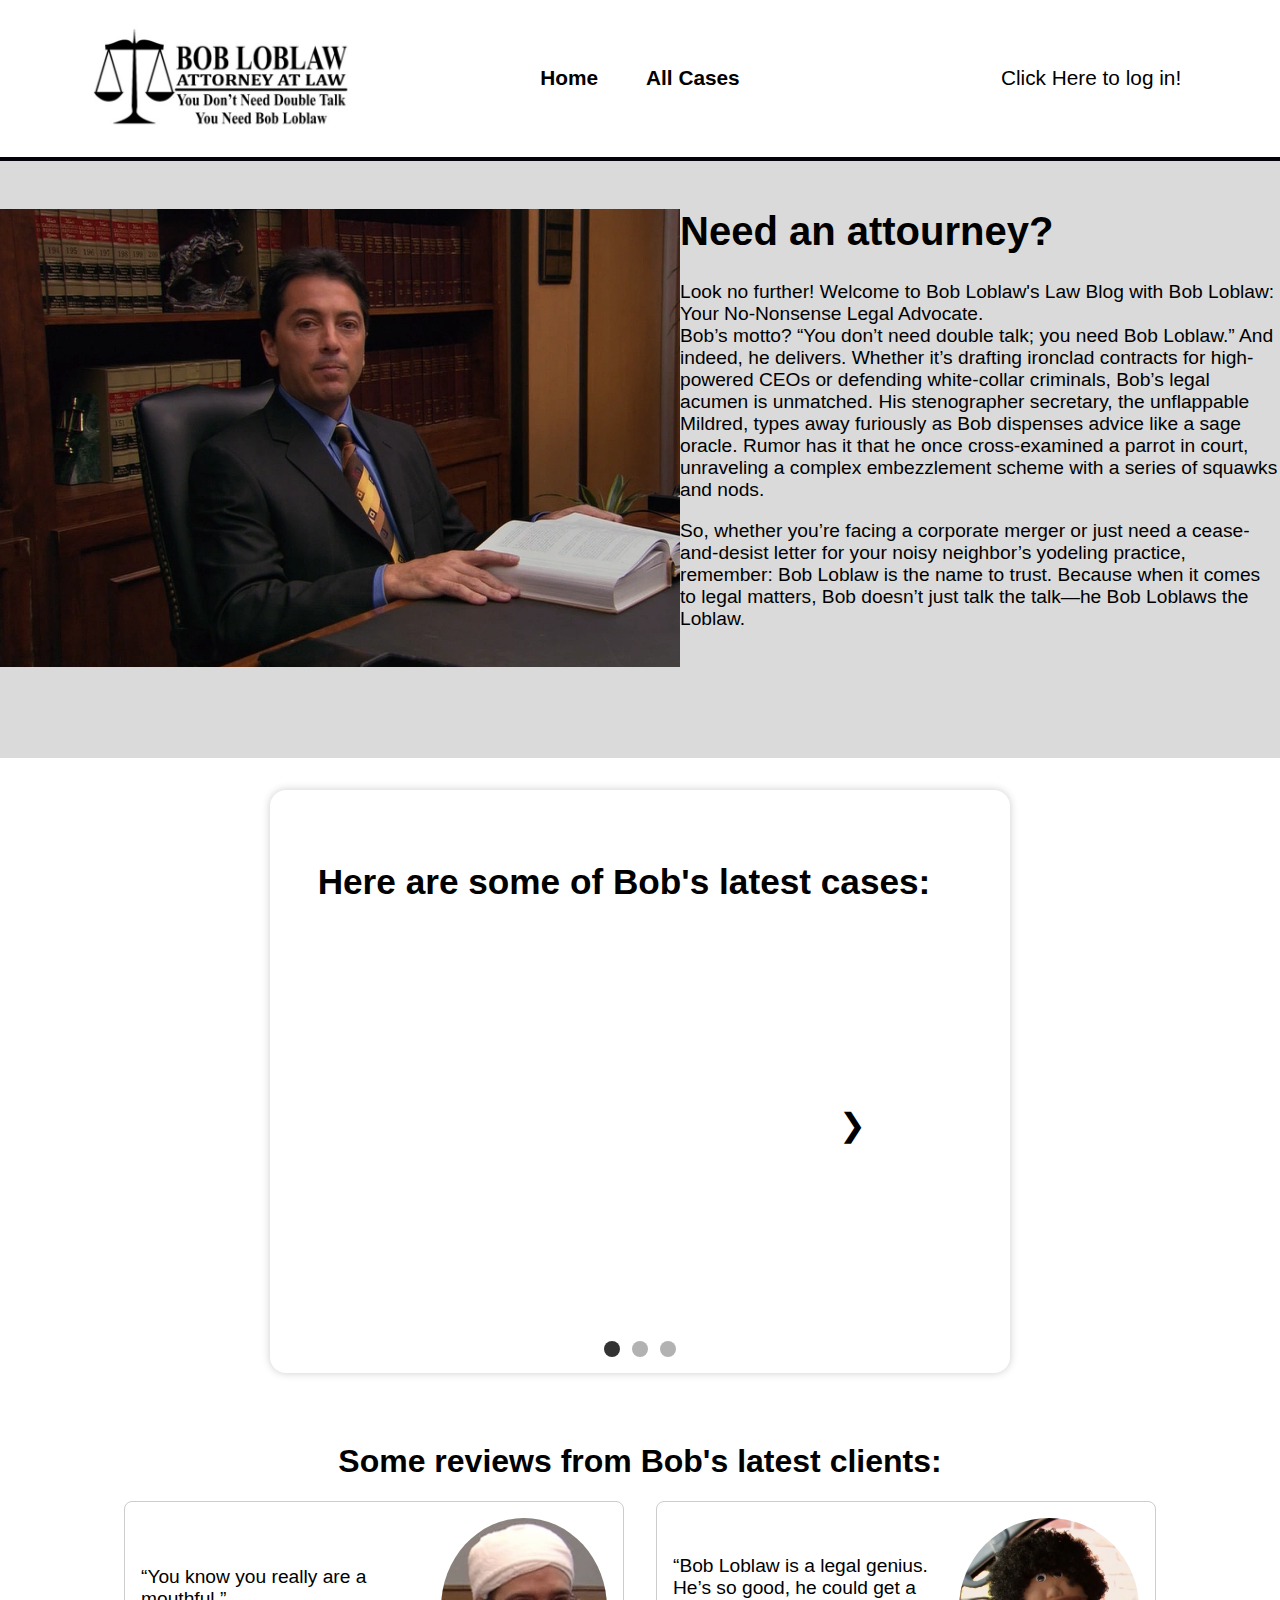
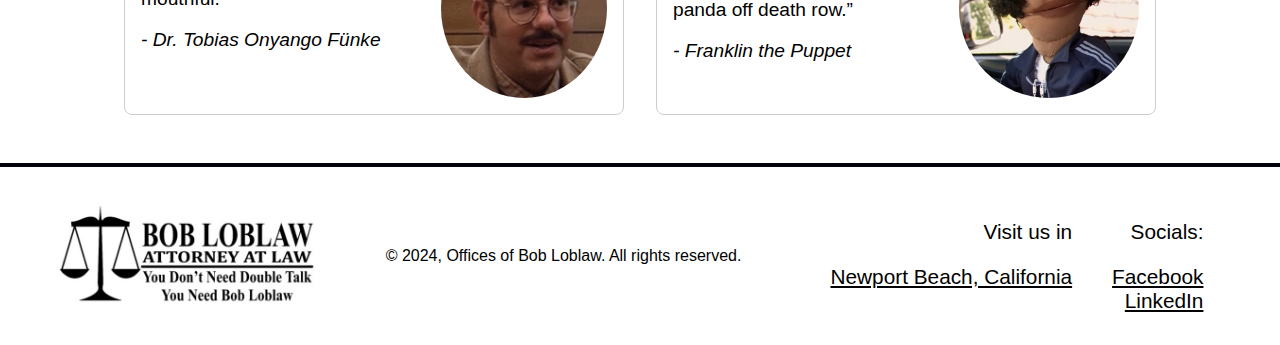
<file: index.html>
<!DOCTYPE html>
<html lang="en">
<head>
    <meta charset="UTF-8">
    <meta name="viewport" content="width=device-width, initial-scale=1.0">
    <link rel="icon" type="image/svg+xml" href="../assets/favicon/favicon.svg">
    <link rel="icon" type="image/png" href="../assets/favicon/favicon.png">
    <link rel="stylesheet" type="text/css" href="../assets/styles/main.css">
    <link rel="stylesheet" type="text/css" href="../assets/styles/feed.css">
    <title>Bob Loblaw's Law Blog</title>
</head>
<body>
    <header>
        <nav>
            <a href="../index.html">
                <img src="../assets/img/bob-loblaw-logo.jpg" alt="Bob Loblaw's Lawblog Logo">
            </a>
            <ul>
                <li><a href="../index.html">Home</a></li>
                <li><a href="../post/index.html">All Cases</a></li>
            </ul>
            <div class="loginOutDiv">
                <button id="logoutButton" class="logoutNow hidden">Logout!</button>
                <a href="../account/login.html" class="loginLink">
                    <button id="loginButton" class="goToLogin hidden">Click Here to log in!</button>
                </a>
                <div id="closeButton" class="closeButton hidden">
                    <img src="../assets/img/close.svg" alt="Close Icon">
                </div>
                <div id="burgerIcon">
                    <img src="../assets/img/burgericon.svg" alt="Menu Icon" class="burgerIcon">
                    <div id="burgerMenu" class="burgerMenu hidden">
                        <div>
                            <div class="topOfBurger">
                                <img src="../assets/img/bob-loblaw-logo.jpg" alt="Bob Loblaw Logo">
                            </div>
                            <a href="/index.html" class="line">
                                Home
                            </a>
                            <a href="/post/index.html" class="line">
                                All Cases
                            </a>
                        </div>
                        <div class="lastItem">
                                <a href="/account/login.html" class="line" id="loginButton">
                                    Login
                                </a>
                            <button class="line hidden" id="logoutButton">
                                Logout
                            </button>
                        </div>
                    </div>
                </div>
            </div>
        </nav>
    </header>
    <div class="topDivs">
        <div class="info">
            <img src="assets/img/bob-loblaw.png" alt="Bob Loblaw Portrait">
            <h1></h1>
        </div>
        <div class="infoText">
            <h1>Need an attourney?</h1>
            <p>Look no further! Welcome to Bob Loblaw's Law Blog with Bob Loblaw: Your No-Nonsense Legal Advocate.
                <br>Bob’s motto? “You don’t need double talk; you need Bob Loblaw.” 
                And indeed, he delivers. Whether it’s drafting ironclad contracts for high-powered CEOs or defending white-collar criminals, Bob’s legal acumen is unmatched. 
                His stenographer secretary, the unflappable Mildred, types away furiously as Bob dispenses advice like a sage oracle. 
                Rumor has it that he once cross-examined a parrot in court, unraveling a complex embezzlement scheme with a series of squawks and nods.
            </p>
            <p>So, whether you’re facing a corporate merger or just need a cease-and-desist letter for your noisy neighbor’s yodeling practice, remember: Bob Loblaw is the name to trust. 
            Because when it comes to legal matters, Bob doesn’t just talk the talk—he Bob Loblaws the Loblaw.</p>
        </div>
    </div>
    <div class="bottomDivs">
        <h1 class="mainHeader">Here are some of Bob's latest cases:</h1>
        <div class="carousel">
            <button class="prev hidden">&#10094</button>
            <div class="carouselTrackContainer">
                <ul class="slides"></ul>
            </div>
            <button class="next">&#10095</button>
            <div class="carouselNav">
                <button class="carouselIndicator currentSlide"></button>
                <button class="carouselIndicator"></button>
                <button class="carouselIndicator"></button>
            </div>
        </div>
    </div>
    <main class="ux">
        <div id="content"></div>
        <div class="centerer">
            <h1>Some reviews from Bob's latest clients:</h1>
            <div class="reviews">
                <div class="reviewDiv">
                    <div>
                        <p>“You know you really are a mouthful.”</p>
                        <p class="signed">- Dr. Tobias Onyango Fünke</p>
                    </div>
                    <img src="assets/img/tobias-funke.png" alt="Dr. Tobias Fünke">
                </div>
                <div class="reviewDiv">
                    <div>
                        <p>“Bob Loblaw is a legal genius. He’s so good, he could get a panda off death row.”</p>
                        <p class="signed">- Franklin the Puppet</p>
                    </div>
                    <img src="assets/img/franklin.png" alt="Franklin the Puppet">
                </div>
            </div>
        </div>
    </main>

    <footer>
        <div>
            <a href="../index.html">
                <img src="../assets/img/bob-loblaw-logo.jpg" alt="Bob Loblaw's Lawblog Logo" style="max-width: 260px; margin: -20px;">
            </a>
        </div>
        <div>
            <p>&copy; 2024, Offices of Bob Loblaw. All rights reserved.</p>
        </div>
        <div class="footerRight">
            <div>
                <p>Visit us in</p>
                <a href="https://earth.google.com/web/@33.61800935,-117.87056595,67.74552775a,15487.73703693d,35y,0h,0t,0r/data=ChAaDgoIL20vMHIya2gYAiABOgMKATA">Newport Beach, California</a>
            </div>
            <div>
                <p>Socials:</p>
                <ul>
                    <li>
                        <a href="https://www.facebook.com/profile.php?id=425254664247378&_rdr">Facebook</a>
                    </li>
                    <li>
                        <a href="https://www.linkedin.com/in/bob-loblaw-934693118">LinkedIn</a>
                    </li>
                </ul>
            </div>
        </div>
    </footer>
    <script src="../assets/js/feed.js"></script>
</body>
</html>
</file>
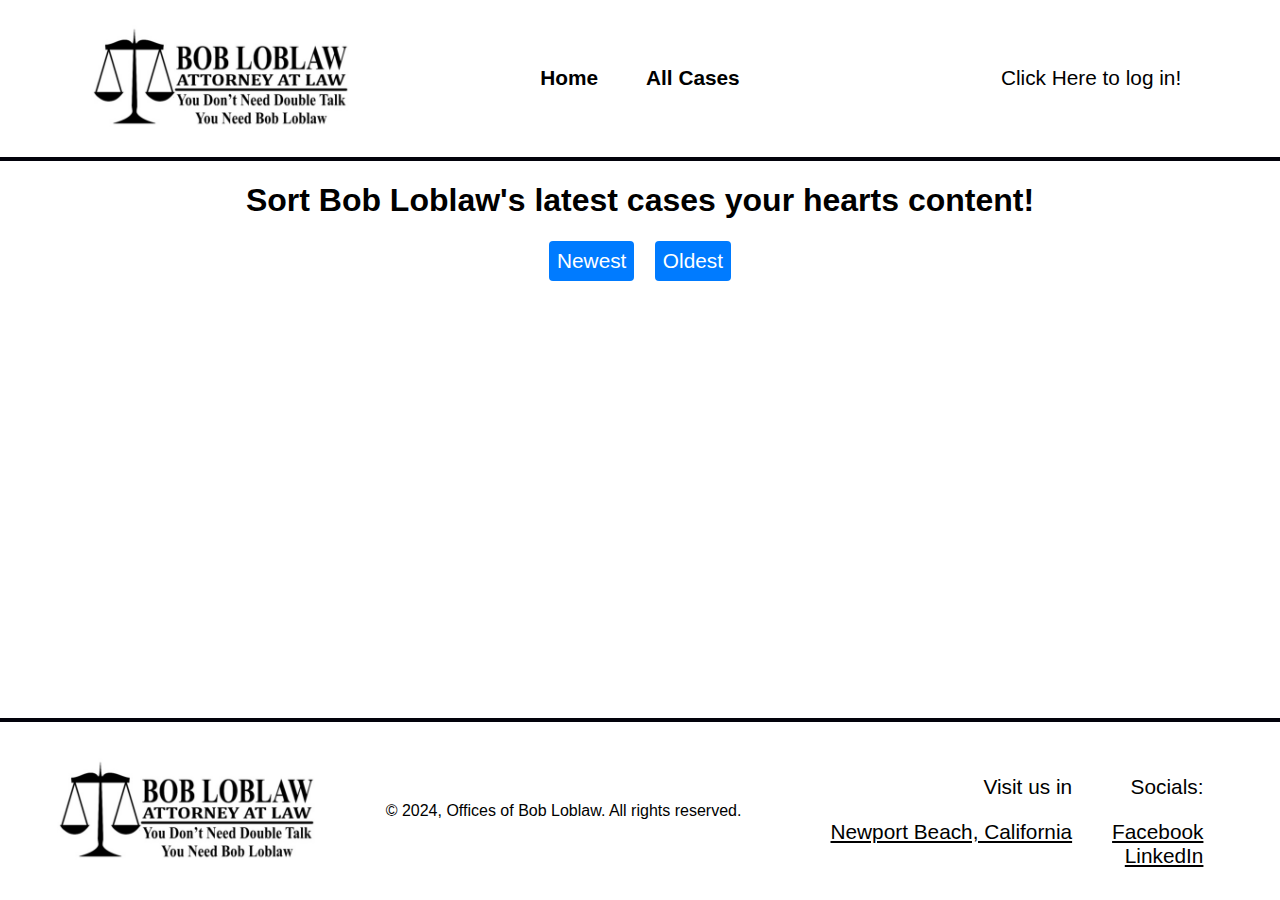
<file: post/index.html>
<!DOCTYPE html>
<html lang="en">
<head>
    <meta charset="UTF-8">
    <meta name="viewport" content="width=device-width, initial-scale=1.0">
    <link rel="icon" type="image/svg+xml" href="../assets/favicon/favicon.svg">
    <link rel="icon" type="image/png" href="../assets/favicon/favicon.png">
    <link rel="stylesheet" type="text/css" href="../assets/styles/main.css">
    <link rel="stylesheet" type="text/css" href="../assets/styles/feed.css">
    <title>Cases of Bob Loblaw - Bob Loblaw Law Blog</title>
</head>
<body>
    <header>
        <nav>
            <a href="../index.html">
                <img src="../assets/img/bob-loblaw-logo.jpg" alt="Bob Loblaw's Lawblog Logo">
            </a>
            <ul>
                <li><a href="../index.html">Home</a></li>
                <li><a href="../post/index.html">All Cases</a></li>
            </ul>
            <div class="loginOutDiv">
                <button id="logoutButton" class="logoutNow hidden">Logout!</button>
                <a href="../account/login.html" class="loginLink">
                    <button id="loginButton" class="goToLogin hidden">Click Here to log in!</button>
                </a>
                <div id="closeButton" class="closeButton hidden">
                    <img src="../assets/img/close.svg" alt="Close Icon">
                </div>
                <div id="burgerIcon">
                    <img src="../assets/img/burgericon.svg" alt="Menu Icon" class="burgerIcon">
                    <div id="burgerMenu" class="burgerMenu hidden">
                        <div>
                            <div class="topOfBurger">
                                <img src="../assets/img/bob-loblaw-logo.jpg" alt="Bob Loblaw Logo">
                            </div>
                            <a href="/index.html" class="line">
                                Home
                            </a>
                            <a href="/post/index.html" class="line">
                                All Cases
                            </a>
                        </div>
                        <div class="lastItem">
                                <a href="/account/login.html" class="line" id="loginButton">
                                    Login
                                </a>
                            <button class="line hidden" id="logoutButton">
                                Logout
                            </button>
                        </div>
                    </div>
                </div>
            </div>
        </nav>
    </header>
    <div class="sorting">
        <h1>Sort Bob Loblaw's latest cases your hearts content!</h1>
        <div>
            <button id="filterNewest">Newest</button>
            <button id="filterOldest">Oldest</button>
        </div>
    </div>
    <main class="ux">
        <a href="../post/edit.html" class="newPostAnchor">
            <button class="newPost">Add New Post!</button>
        </a>
        <div id="content"></div>
        <div id="pagination"></div>
    </main>

    <footer>
        <div>
            <a href="../index.html">
                <img src="../assets/img/bob-loblaw-logo.jpg" alt="Bob Loblaw's Lawblog Logo">
            </a>
        </div>
        <div>
            <p>&copy; 2024, Offices of Bob Loblaw. All rights reserved.</p>
        </div>
        <div class="footerRight">
            <div>
                <p>Visit us in</p>
                <a href="https://earth.google.com/web/@33.61800935,-117.87056595,67.74552775a,15487.73703693d,35y,0h,0t,0r/data=ChAaDgoIL20vMHIya2gYAiABOgMKATA">Newport Beach, California</a>
            </div>
            <div>
                <p>Socials:</p>
                <ul>
                    <li>
                        <a href="https://www.facebook.com/profile.php?id=425254664247378&_rdr">Facebook</a>
                    </li>
                    <li>
                        <a href="https://www.linkedin.com/in/bob-loblaw-934693118">LinkedIn</a>
                    </li>
                </ul>
            </div>
        </div>
    </footer>
    <script src="../assets/js/posts.js"></script>
</body>
</html>
</file>
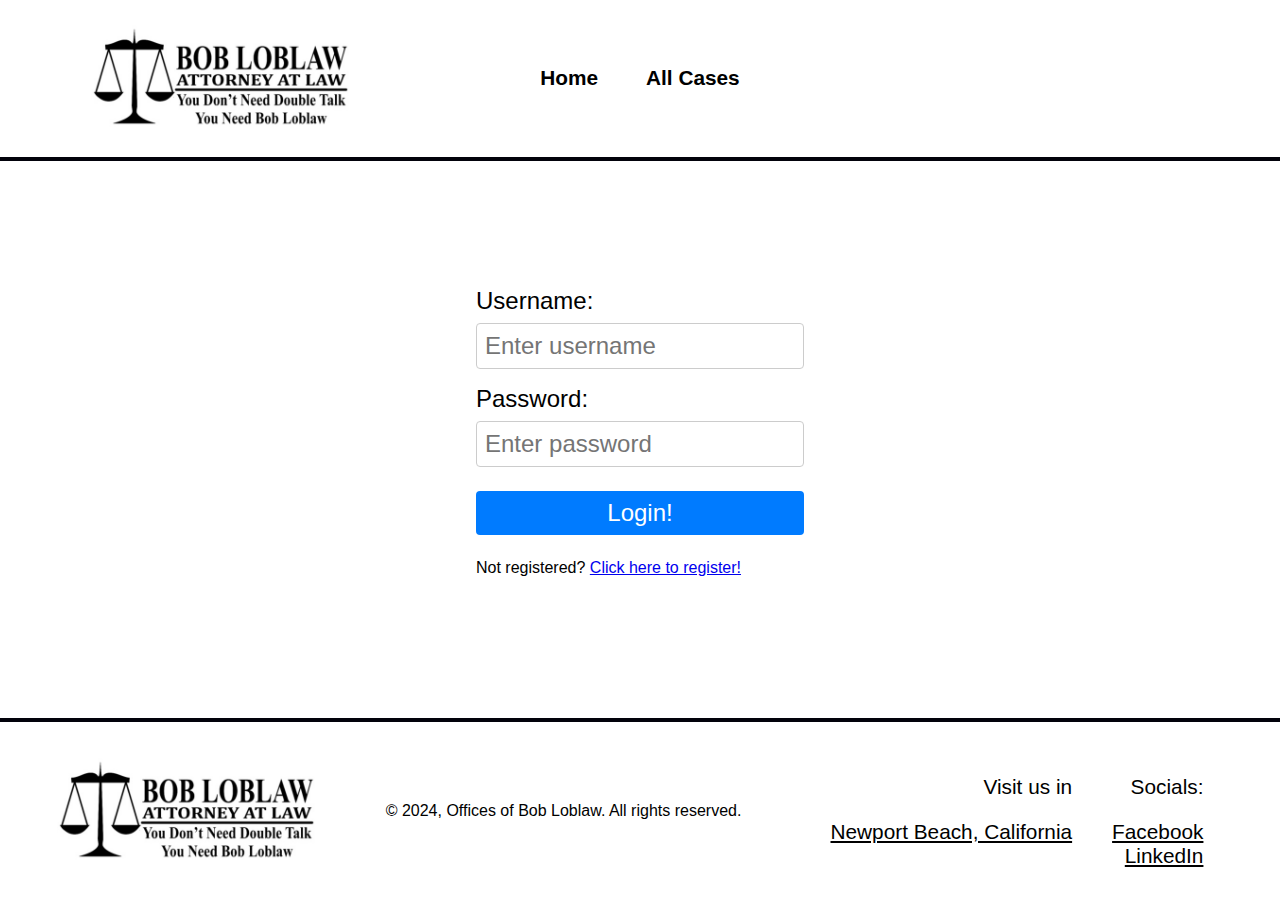
<file: account/login.html>
<!DOCTYPE html>
<html lang="en">
<head>
    <meta charset="UTF-8">
    <meta name="viewport" content="width=device-width, initial-scale=1.0">
    <link rel="icon" type="image/svg+xml" href="../assets/favicon/favicon.svg">
    <link rel="icon" type="image/png" href="../assets/favicon/favicon.png">
    <link rel="stylesheet" type="text/css" href="../assets/styles/main.css">
    <link rel="stylesheet" type="text/css" href="../assets/styles/login-register.css">
    <title></title>
</head>
<body>
    <header>
        <nav>
            <a href="../index.html">
                <img src="../assets/img/bob-loblaw-logo.jpg" alt="Bob Loblaw's Lawblog Logo">
            </a>
            <ul>
                <li><a href="../index.html">Home</a></li>
                <li><a href="../post/index.html">All Cases</a></li>
            </ul>
            <div class="loginOutDiv">
                <button id="logoutButton" class="logoutNow hidden">Logout!</button>
                <a href="../account/login.html" class="loginLink">
                    <button id="loginButton" class="goToLogin hidden">Click Here to log in!</button>
                </a>
                <div id="closeButton" class="closeButton hidden">
                    <img src="../assets/img/close.svg" alt="Close Icon">
                </div>
                <div id="burgerIcon">
                    <img src="../assets/img/burgericon.svg" alt="Menu Icon" class="burgerIcon">
                    <div id="burgerMenu" class="burgerMenu hidden">
                        <div>
                            <div class="topOfBurger">
                                <img src="../assets/img/bob-loblaw-logo.jpg" alt="Bob Loblaw Logo">
                            </div>
                            <a href="/index.html" class="line">
                                Home
                            </a>
                            <a href="/post/index.html" class="line">
                                All Cases
                            </a>
                        </div>
                    </div>
                </div>
            </div>
        </nav>
    </header>
    <main class="centerer">
        <form class="loginContainer">
                <label for="username">Username:</label>
                <input type="text" id="username" name="username" placeholder="Enter username" required>
                <label for="password">Password:</label>
                <input type="password" id="password" name="password" placeholder="Enter password" required>
                <input type="button" value="Login!" id="loginNow">
                <p>Not registered? <a href="../account/register.html">Click here to register!</a></p>
        </form>
        <div class="loggedIn hidden">
            <h1>Logged in as <span id="loggedInUser"></span>!</h1>
            <h2>Welcome!</h2>
        </div>
    </main>

    <footer>
        <div>
            <a href="../index.html">
                <img src="../assets/img/bob-loblaw-logo.jpg" alt="Bob Loblaw's Lawblog Logo" style="max-width: 260px; margin: -20px;">
            </a>
        </div>
        <div>
            <p>&copy; 2024, Offices of Bob Loblaw. All rights reserved.</p>
        </div>
        <div class="footerRight">
            <div>
                <p>Visit us in</p>
                <a href="https://earth.google.com/web/@33.61800935,-117.87056595,67.74552775a,15487.73703693d,35y,0h,0t,0r/data=ChAaDgoIL20vMHIya2gYAiABOgMKATA">Newport Beach, California</a>
            </div>
            <div>
                <p>Socials:</p>
                <ul>
                    <li>
                        <a href="https://www.facebook.com/profile.php?id=425254664247378&_rdr">Facebook</a>
                    </li>
                    <li>
                        <a href="https://www.linkedin.com/in/bob-loblaw-934693118">LinkedIn</a>
                    </li>
                </ul>
            </div>
        </div>
    </footer>
    <script src="../assets/js/login.js"></script>
</body>
</html>
</file>
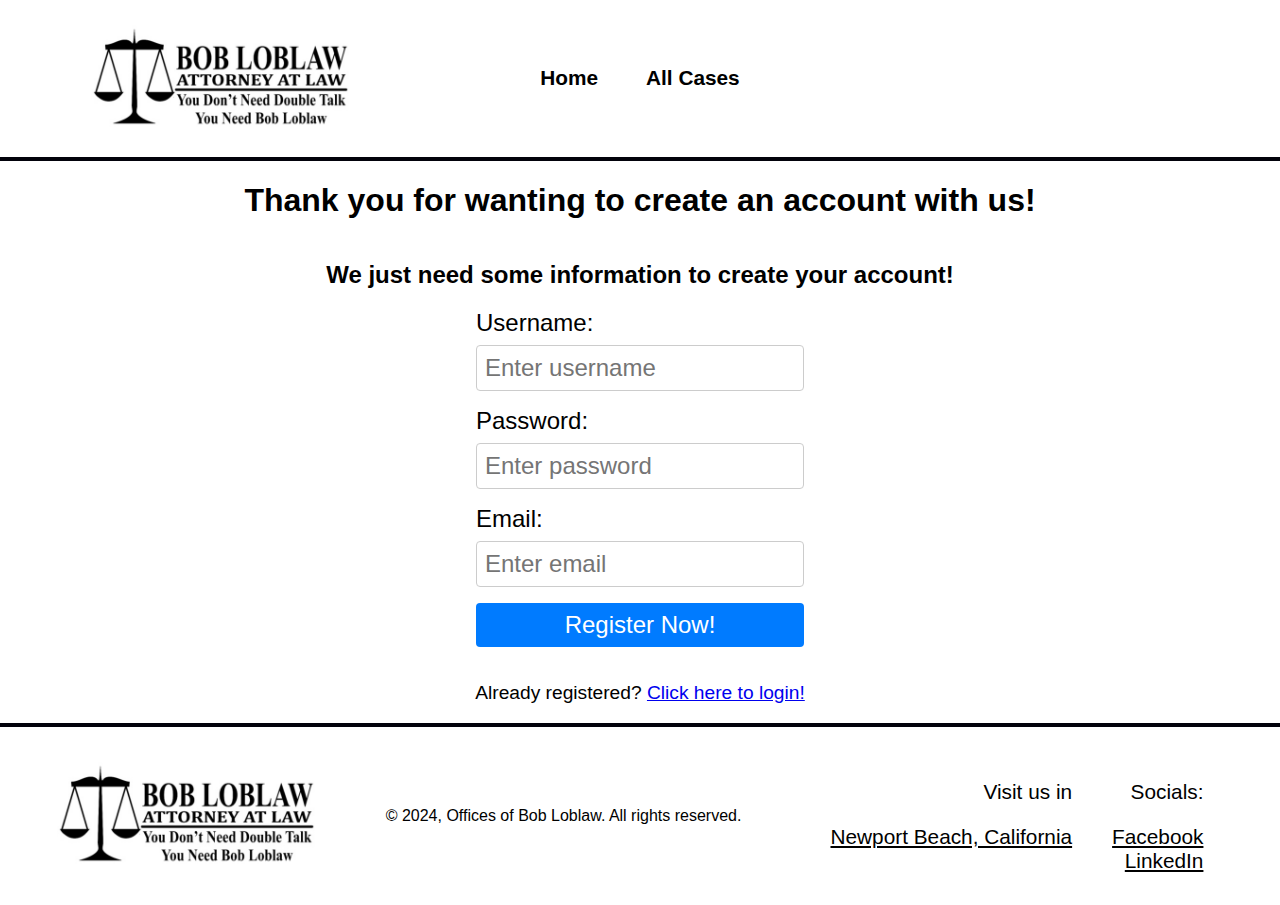
<file: account/register.html>
<!DOCTYPE html>
<html lang="en">
<head>
    <meta charset="UTF-8">
    <meta name="viewport" content="width=device-width, initial-scale=1.0">
    <link rel="icon" type="image/svg+xml" href="../assets/favicon/favicon.svg">
    <link rel="icon" type="image/png" href="../assets/favicon/favicon.png">
    <link rel="stylesheet" type="text/css" href="../assets/styles/main.css">
    <link rel="stylesheet" type="text/css" href="../assets/styles/login-register.css">
    <title>Register to Bob Loblaw's Law Blog!</title>
</head>
<body>
    <header>
        <nav>
            <a href="../index.html">
                <img src="../assets/img/bob-loblaw-logo.jpg" alt="Bob Loblaw's Lawblog Logo">
            </a>
            <ul>
                <li><a href="../index.html">Home</a></li>
                <li><a href="../post/index.html">All Cases</a></li>
            </ul>
            <div class="loginOutDiv">
                <button id="logoutButton" class="logoutNow hidden">Logout!</button>
                <a href="../account/login.html" class="loginLink">
                    <button id="loginButton" class="goToLogin hidden">Click Here to log in!</button>
                </a>
                <div id="closeButton" class="closeButton hidden">
                    <img src="../assets/img/close.svg" alt="Close Icon">
                </div>
                <div id="burgerIcon">
                    <img src="../assets/img/burgericon.svg" alt="Menu Icon" class="burgerIcon">
                    <div id="burgerMenu" class="burgerMenu hidden">
                        <div>
                            <div class="topOfBurger">
                                <img src="../assets/img/bob-loblaw-logo.jpg" alt="Bob Loblaw Logo">
                            </div>
                            <a href="/index.html" class="line">
                                Home
                            </a>
                            <a href="/post/index.html" class="line">
                                All Cases
                            </a>
                            <div id="loginNow" style="display: none;"></div>
                        </div>
                    </div>
                </div>
            </div>
        </nav>
    </header>
    <main>
        <div class="centerer">
            <h1 style="text-align: center;">Thank you for wanting to create an account with us!</h1>
            <h2 style="text-align: center;">We just need some information to create your account!</h2>
                <form class="loginContainer">
                    <label for="username">Username:</label>
                    <input type="text" id="username" name="username" placeholder="Enter username" required>
                    <label for="password">Password:</label>
                    <input type="password" id="password" name="password" placeholder="Enter password" required>
                    <label for="email">Email:</label>
                    <input type="email" id="email" name="email" placeholder="Enter email" required>
                    <input type="submit" value="Register Now!" id="registerButton">
                </form>
            <p style="text-align: center; font-size: 1.2rem;">Already registered? <a href="../account/login.html">Click here to login!</a></p>
        </div>
    </main>
    <footer>
        <div>
            <a href="../index.html">
                <img src="../assets/img/bob-loblaw-logo.jpg" alt="Bob Loblaw's Lawblog Logo" style="max-width: 260px; margin: -20px;">
            </a>
        </div>
        <div>
            <p>&copy; 2024, Offices of Bob Loblaw. All rights reserved.</p>
        </div>
        <div class="footerRight">
            <div>
                <p>Visit us in</p>
                <a href="https://earth.google.com/web/@33.61800935,-117.87056595,67.74552775a,15487.73703693d,35y,0h,0t,0r/data=ChAaDgoIL20vMHIya2gYAiABOgMKATA">Newport Beach, California</a>
            </div>
            <div>
                <p>Socials:</p>
                <ul>
                    <li>
                        <a href="https://www.facebook.com/profile.php?id=425254664247378&_rdr">Facebook</a>
                    </li>
                    <li>
                        <a href="https://www.linkedin.com/in/bob-loblaw-934693118">LinkedIn</a>
                    </li>
                </ul>
            </div>
        </div>
    </footer>
    <script src="../assets/js/login.js"></script>
</body>
</html>
</file>
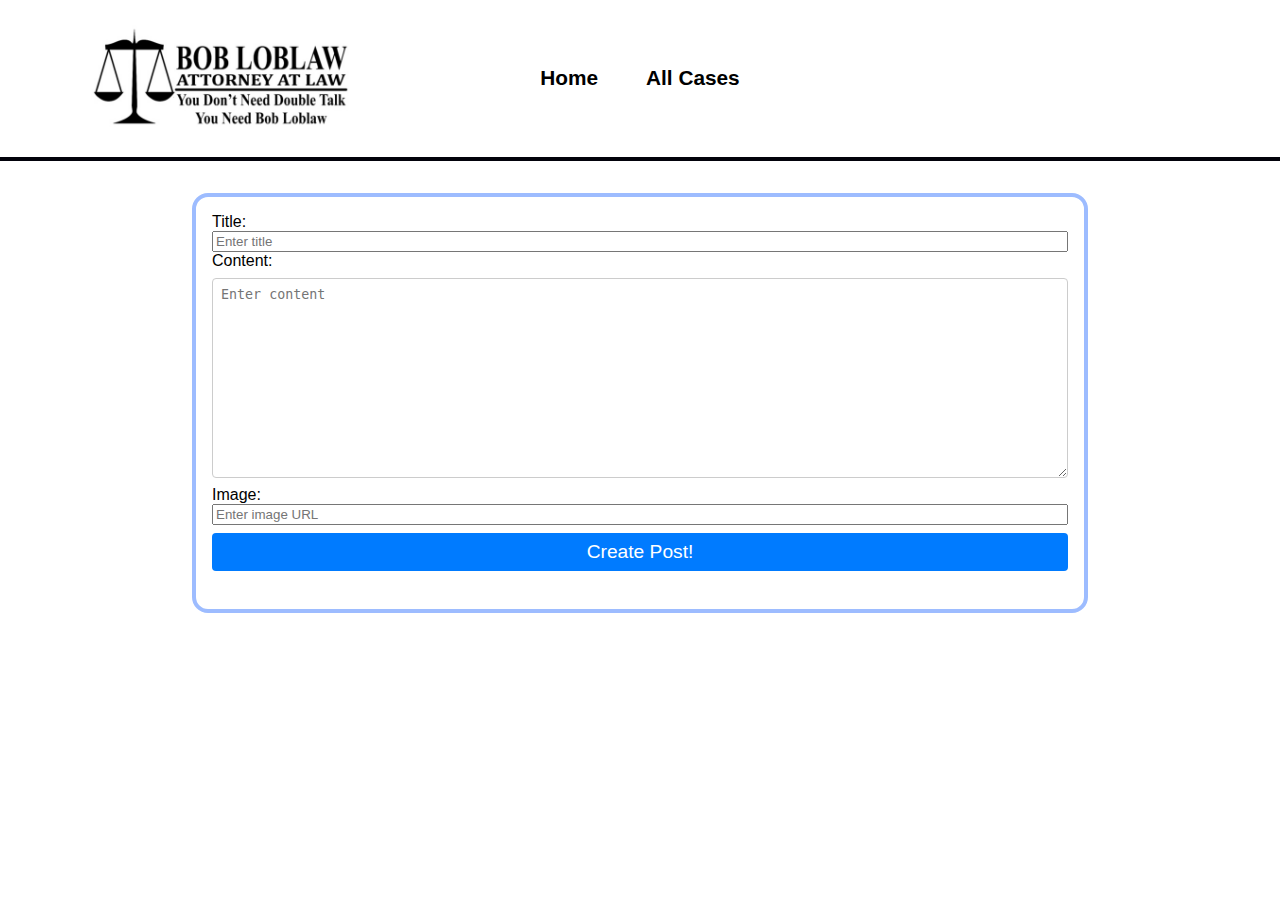
<file: post/edit.html>
<!DOCTYPE html>
<html lang="en">
<head>
    <meta charset="UTF-8">
    <meta name="viewport" content="width=device-width, initial-scale=1.0">
    <link rel="icon" type="image/svg+xml" href="../assets/favicon/favicon.svg">
    <link rel="icon" type="image/png" href="../assets/favicon/favicon.png">
    <link rel="stylesheet" type="text/css" href="../assets/styles/main.css">
    <link rel="stylesheet" type="text/css" href="../assets/styles/singlePost.css">
    <title></title>
</head>
<body>
    <header>
        <nav>
            <a href="../index.html">
                <img src="../assets/img/bob-loblaw-logo.jpg" alt="Bob Loblaw's Lawblog Logo">
            </a>
            <ul>
                <li><a href="../index.html">Home</a></li>
                <li><a href="../post/index.html">All Cases</a></li>
            </ul>
            <div class="loginOutDiv">
                <button id="logoutButton" class="logoutNow hidden">Logout!</button>
                <a href="../account/login.html" class="loginLink">
                    <button id="loginButton" class="goToLogin hidden">Click Here to log in!</button>
                </a>
                <div id="closeButton" class="closeButton hidden">
                    <img src="../assets/img/close.svg" alt="Close Icon">
                </div>
                <div id="burgerIcon">
                    <img src="../assets/img/burgericon.svg" alt="Menu Icon" class="burgerIcon">
                    <div id="burgerMenu" class="burgerMenu hidden">
                        <div>
                            <div class="topOfBurger">
                                <img src="../assets/img/bob-loblaw-logo.jpg" alt="Bob Loblaw Logo">
                            </div>
                            <a href="/index.html" class="line">
                                Home
                            </a>
                            <a href="/post/index.html" class="line">
                                All Cases
                            </a>
                        </div>
                        <div class="lastItem">
                                <a href="/account/login.html" class="line" id="loginButton">
                                    Login
                                </a>
                            <button class="line hidden" id="logoutButton">
                                Logout
                            </button>
                        </div>
                    </div>
                </div>
            </div>
        </nav>
    </header>
    <main>
        <div id="creatorStuff">
            <button id="edit">Edit Post</button>
            <button id="delete">Delete Post</button>
        </div>
        <div id="postContent">
            <form class="centerer">
                <label for="title">Title:</label>
                <input type="text" id="title" name="title" placeholder="Enter title" required>
                <label for="content">Content:</label>
                <textarea id="content" name="content" placeholder="Enter content" required></textarea>
                <label for="img">Image:</label>
                <input type="text" id="img" name="img" placeholder="Enter image URL" required>
                <input type="submit" value="Save Post!" id="overrideButton" class="hidden">
            </form>
            <input type="submit" value="Create Post!" id="editButton" class="hidden">
        </div>
    </main>
    <script src="../assets/js/edit.js"></script>
</body>
</html>
</file>
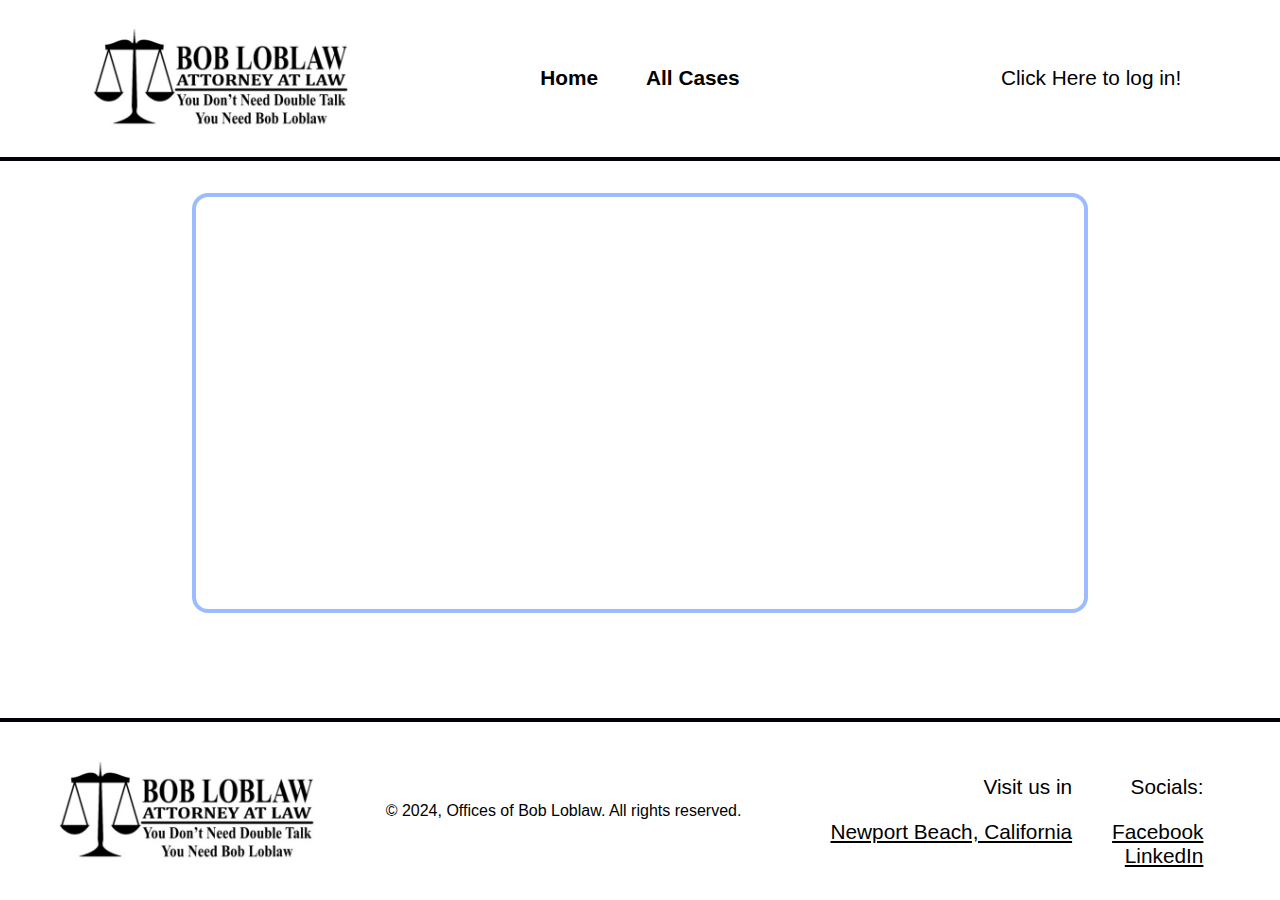
<file: post/post.html>
<!DOCTYPE html>
<html lang="en">
<head>
    <meta charset="UTF-8">
    <meta name="viewport" content="width=device-width, initial-scale=1.0">
    <link rel="icon" type="image/svg+xml" href="../assets/favicon/favicon.svg">
    <link rel="icon" type="image/png" href="../assets/favicon/favicon.png">
    <link rel="stylesheet" type="text/css" href="../assets/styles/main.css">
    <link rel="stylesheet" type="text/css" href="../assets/styles/singlePost.css">
    <title></title>
</head>
<body>
    <header>
        <nav>
            <a href="../index.html">
                <img src="../assets/img/bob-loblaw-logo.jpg" alt="Bob Loblaw's Lawblog Logo">
            </a>
            <ul>
                <li><a href="../index.html">Home</a></li>
                <li><a href="../post/index.html">All Cases</a></li>
            </ul>
            <div class="loginOutDiv">
                <button id="logoutButton" class="logoutNow hidden">Logout!</button>
                <a href="../account/login.html" class="loginLink">
                    <button id="loginNow" class="goToLogin hidden">Click Here to log in!</button>
                </a>
                <div id="closeButton" class="closeButton hidden">
                    <img src="../assets/img/close.svg" alt="Close Icon">
                </div>
                <div id="burgerIcon">
                    <img src="../assets/img/burgericon.svg" alt="Menu Icon" class="burgerIcon">
                    <div id="burgerMenu" class="burgerMenu hidden">
                        <div>
                            <div class="topOfBurger">
                                <img src="../assets/img/bob-loblaw-logo.jpg" alt="Bob Loblaw Logo">
                            </div>
                            <a href="/index.html" class="line">
                                Home
                            </a>
                            <a href="/post/index.html" class="line">
                                All Cases
                            </a>
                        </div>
                        <div class="lastItem">
                                <a href="/account/login.html" class="line" id="loginButton">
                                    Login
                                </a>
                            <button class="line hidden" id="logoutButton">
                                Logout
                            </button>
                        </div>
                    </div>
                </div>
            </div>
        </nav>
    </header>
    <main>
        <div id="creatorStuff">
            <button id="edit">Edit Post</button>
            <button id="delete">Delete Post</button>
        </div>
        <div id="postContent"></div>
    </main>
        
    <footer>
        <div>
            <a href="../index.html">
                <img src="../assets/img/bob-loblaw-logo.jpg" alt="Bob Loblaw's Lawblog Logo" style="max-width: 260px; margin: -20px;">
            </a>
        </div>
        <div>
            <p>&copy; 2024, Offices of Bob Loblaw. All rights reserved.</p>
        </div>
        <div class="footerRight">
            <div>
                <p>Visit us in</p>
                <a href="https://earth.google.com/web/@33.61800935,-117.87056595,67.74552775a,15487.73703693d,35y,0h,0t,0r/data=ChAaDgoIL20vMHIya2gYAiABOgMKATA">Newport Beach, California</a>
            </div>
            <div>
                <p>Socials:</p>
                <ul>
                    <li>
                        <a href="https://www.facebook.com/profile.php?id=425254664247378&_rdr">Facebook</a>
                    </li>
                    <li>
                        <a href="https://www.linkedin.com/in/bob-loblaw-934693118">LinkedIn</a>
                    </li>
                </ul>
            </div>
        </div>
    </footer>
    <script src="../assets/js/post.js"></script>
</body>
</html>
</file>
<file: assets/styles/main.css>
* {
    box-sizing: border-box;
}

body {
    font-family: 'Segoe UI', Tahoma, Geneva, Verdana, sans-serif;
    min-height: 100vh;
    margin: 0;
    display: flex;
    flex-direction: column;
}

main {
    flex: 1;
}

footer {
    display: flex;
    justify-content: space-around;
    align-items: center;
    min-height: 50px;
    width: 100%;
    padding: 32px;
    border-top: 4px solid #02020b;
    text-align: center;
}

footer img {
    max-width: 260px;
    margin: -20px;
}

.footerRight {
    display: flex;
    font-size: 1.3rem;
    text-align: right
}

.footerRight a {
    color: black;
    text-decoration: underline;
}

.footerRight a:hover {
    color: #007bff;
}

.footerRight ul {
    margin: 0;
    list-style-type: none;
}

header {
    width: 100%;
    color: black;
    padding: 24px 0;
    text-align: center;
    border-bottom: #02020b 4px solid;
    background-color: #fff;
}

nav {
    display: flex;
    justify-content: space-around;
    align-items: center;
}

nav ul {
    display: flex;
    list-style-type: none;
    gap: 2rem;
    font-size: 1.3rem;
    font-weight: bold;
    padding: 0;
}

nav ul li a {
    color: black;
    transition: .3s;
    text-decoration: none;
    cursor: pointer;
    padding: 8px;
    border-radius: 8px;
}

nav ul li a:hover {
    background-color: #007bff;
    color: white;
    transition: .3s;
}

nav a img {
    width: 260px;
}

.show {
    display: block;
}

.ux {
    margin: 48px auto;
    max-width: 80%;
}

#content {
    display: flex;
    justify-content: center;
    gap: 16px;
    flex-wrap: wrap;
    max-width: 1200px;
}

#postTitle {
    margin: 0 0 16px 0;
}

#postText {
    width: 400px;
    height: 200px;
    margin: 0 0 32px 0;
}

#postImage {
    width: 400px;
    margin: 0 0 16px 0;
}

.postDiv {
    width: 250px;
    margin: 16px;
    border: 1px solid #696969;
    border-radius: 8px;
    padding: 16px 16px 24px 16px;
    transition: .3s;
    text-decoration: none;
    color: black;
    text-align: center;
    font-size: 1.3rem;
    background-color: #fff;
}

.postDiv:hover {
    background-color: #efefef;
    box-shadow: 0 0 8px 0 #ccc;
    transition: .3s;
}

.postDiv img {
    max-width: 250px;
    max-height: 250px;
}

.postImg {
    width: 100%;
    height: 100%;
    object-fit: contain;
}

.titleOfPost {
    font-size: 1.5rem;
    font-weight: bold;
    margin: 0 0 16px 0;
}

.loginOutDiv {
    display: flex;
    flex-direction: column;
    width: 260px;
    align-items: end;
}

#postCreator {
    display: none;
    flex-direction: column;
}

#loginNow, .goToLogin, .logoutNow {
    background-color: transparent;
    color: black;
    padding: 8px;
    border: none;
    border-radius: 8px;
    cursor: pointer;
    font-size: 1.3rem;
    margin: 8px 0;
    transition: .3s;
}

#loginNow:hover, .goToLogin:hover, .logoutNow:hover {
    background-color: #007bff;
    color: white;
    transition: .3s;
}

.burgerIcon {
    display: none;
}

.burgerIcon img {
    width: 50px;
    height: 50px;
    cursor: pointer;
}

.burgerMenu {
    display: flex;
    flex-direction: column;
    justify-content: space-between;
    background-color: white;
    width: 80%;
    height: 100%;
    z-index: 1;
    position: absolute;
    top: 0;
    right: 0;
    border-left: 4px solid #02020b;
}

.topOfBurger {
    display: flex;
    justify-content: space-around;
    align-items: center;
}

.burgerMenu img {
    height: 81px;
    width: 200px;
}

.closeButton {
    position: absolute;
    top: 16px;
    right: 16px;
    z-index: 2;
}

#closeButton img {
    cursor: pointer;
    height: 50px;
    width: 50px;
}

.line {
    display: flex;
    flex-direction: column;
    align-items: center;
    width: 100%;
    background-color: white;
    padding: 64px;
    font-size: 1.5rem;
    cursor: pointer;
    border-bottom: #02020b 2px solid;
    color: black;
    text-decoration: none;
}

.line:hover {
    background-color: #007bff;
}

.lastItem {
    border-top: #02020b 2px solid;
}

@media screen and (max-width: 1100px) {
    footer div {
        max-width: 200px;
        font-size: .9rem;
    }

    footer img {
        width: 200px;
    }

    footer .footerRight {
        max-width: 400px;
    }
}

@media screen and (max-width: 800px) {
    header img {
        width: 200px;
    }
    
    header nav ul {
        display: none;
    }

    .logoutButton {
        display: none;
    }

    header .loginLink {
        display: none;
    }

    .burgerIcon {
        height: 50px;
        width: 50px;
        display: block;
        cursor: pointer;
    }

    .sorting h1 {
        font-size: 1.5rem;
    }

    footer {
        display: flex;
        flex-direction: column;
    }

    footer img {
        margin: -16px 0 16px 0;
    }
}

.hidden {
    display: none;
}
</file>
<file: assets/styles/feed.css>
.sorting {
    display: flex;
    flex-direction: column;
    align-items: center;
    margin: 0 auto -32px auto;
}

.sorting button {
    font-size: 1.3rem;
    padding: 8px;
    border: none;
    border-radius: 4px;
    cursor: pointer;
    transition: .3s;
    margin: 0 8px;
    background-color: #007bff;
    color: white;
}

.sorting button:hover {
    background-color: #0056b3;
    transition: .3s;
}

.topDivs, .bottomDivs {
    display: flex;
    justify-content: space-evenly;
}

.topDivs {
    background-color: #dadada;
    padding: 48px 0;
}

.bottomDivs {
    flex-direction: column;
    margin: 0 auto;
    box-shadow: #ccc 0 0 8px 0;
    padding-right: 128px;
    padding: 48px;
    margin-top: 32px;
    border-radius: 16px;
    max-width: 80%;
    min-width: 50%;
    align-items: center;
}

.info {
    display: flex;
    flex-direction: column;
    max-width: 700px;
    min-width: 250px;
}

.info img {
    object-fit: contain;
}

.infoText {
    max-width: 600px;
}

.infoText h1 {
    font-size: 2.5rem;
    margin-top: 0;
}

.infoText p {
    font-size: 1.2rem;
}

.mainHeader {
    font-size: 2.2rem;
    margin-right: 32px;
    text-align: center;
}

.carousel {
    position: relative;
    height: 400px;
    width: 400px;
    margin: 0 auto;
}

.carouselImage {
    width: 100%;
    height: 100%;
    object-fit: cover;
}

.carouselTrackContainer {
    height: 100%;
    position: relative;
    overflow: hidden;
}

.slides {
    padding: 0;
    margin: 0;
    list-style-type: none;
    position: relative;
    height: 100%;
    transition: transform 0.3s ease-in-out;
}

.carouselSlide {
    position: absolute;
    top: 0;
    bottom: 0;
    width: 100%;
}

.prev, .next {
    position: absolute;
    top: 50%;
    transform: translateY(-50%);
    font-size: 2rem;
    background: transparent;
    border: none;
    cursor: pointer;;
}

.prev {
    left: -32px;
}

.next {
    right: -32px;
}

.carouselItemSelected {
    display: block;
}

.carouselNav {
    display: flex;
    justify-content: center;
    padding: 16px 0;
    gap: 12px;
}

.carouselIndicator {
    border: 0;
    width: 16px;
    height: 16px;
    border-radius: 50%;
    background-color: rgba(0, 0, 0, 0.3);
    cursor: pointer;
}

.currentSlide {
    background-color: rgba(0, 0, 0, 0.8);
}

.newPost {
    color: white;
    border: none;
    background-color: transparent;
    font-size: 1.2rem;
    font-weight: bold;
    cursor: pointer;
}

.newPostAnchor {
    display: none;
    margin: 20px auto;
    border: 1px solid #ccc;
    border-radius: 8px;
    padding: 16px;
    width: 320px;
    text-align: center;
    background-color: #007bff;
    text-decoration: none;
    cursor: pointer;
    transition: .3s;
}

.newPostAnchor:hover {
    background-color: #5cadff;
    transition: .3s;
    cursor: pointer;
}

.headerDiv {
    display: flex;
    justify-content: space-between;
    align-items: center;
}

.centerer {
    display: flex;
    flex-direction: column;
    justify-content: center;
    align-items: center;
}

.reviews {
    display: flex;
    gap: 32px;

}

.reviewDiv {
    display: flex;
    align-items: center;
    gap: 16px;
    border: 1px solid #ccc;
    border-radius: 8px;
    padding: 16px;
    width: 500px;
}

.reviewDiv p {
    font-size: 1.2rem;
}

.reviewDiv img {
    width: 180px;
    height: 180px;
    object-fit: cover;
    border-radius: 50%;
}

.signed {
    font-style: italic;
}

.sorting h1 {
    text-align: center;
}

.postDivPublic {
    width: 40%;
    min-width: 400px;
    height: fit-content;
    min-height: 200px;
    border: 1px solid #696969;
    border-radius: 8px;
    padding: 16px;
    transition: .3s;
    text-decoration: none;
    color: black;
    font-size: 1.3rem;
    background-color: #fff;
}

.postDivPublic:hover {
    box-shadow: #ccc 0 0 8px 0;
    background-color: #f1f1f1;
    transition: .3s;
}

.postDivPublic .postImg {
    max-width: 180px;
    max-height: 180px;
    float: right;
    margin: 0 0 8px 8px;
}

#pagination {
    display: flex;
    justify-content: center;
    gap: 8px;
    margin: 16px auto;
    flex-wrap: wrap;
}

#pagination button {
    display: flex;
    justify-content: center;
    align-items: center;
    font-size: 1.2rem;
    width: 40px;
    height: 40px;
    border: none;
    border-radius: 50%;
    cursor: pointer;
    transition: .3s;
    background-color: #007bff;
    color: white;
    transition: .3s;
}

#pagination button:hover {
    background-color: #0056b3;
    transition: .3s;
}

@media screen and (max-width: 1200px) {
    .topDivs {
        flex-direction: column;
        align-items: center;
    }

    .centerer h1 {
        font-size: 2rem;
        text-align: center;
    }
    
    .reviews {
        flex-direction: column;
        align-items: center;
    }
}

@media screen and (max-width: 700px) {
    .postDivPublic .postImg {
        max-width: 100px;
        max-height: 100px;
    }

    .postDivPublic {
        min-width: 80%;
        min-height: 100px;
    }

    .titleOfPost {
        font-size: 1.3rem;
    }

    .postAuthor {
        font-size: 1rem;
    }

    .postDate {
        font-size: 1rem;
    }

    .topDivs .infoText {
        margin: 8px;
    }
    
    .topDivs .infoText h1 {
        font-size: 2rem;
    }

    .topDivs .infoText p {
        font-size: 1rem;
    }

    .bottomDivs h1 {
        font-size: 2rem;
    }

    .centerer h1 {
        font-size: 1.2rem;
    }

    .reviewDiv {
        width: 80%;
    }

    .reviewDiv img {
        width: 100px;
        height: 100px;
    }

    .reviewDiv p {
        font-size: .9rem;
    }

    .carousel {
        height: 250px;
        width: 150px;
    }
}
</file>
<file: assets/styles/login-register.css>
body {
    display: flex;
    flex-direction: column;
    justify-content: space-between;
    min-height: 100vh;
}

.centerer {
    display: flex;
    flex-direction: column;
    justify-content: center;
    align-items: center;
}

.loginContainer {
    display: flex;
    flex-direction: column;
    justify-content: center;
    max-width: 50%;
    text-align: left;
    color: black;
}

.loginContainer label {
    font-size: 1.5rem;
    margin: 0 0 8px 0;
}

.loginContainer input {
    font-size: 1.5rem;
    margin: 0 0 16px 0;
    padding: 8px;
    border: 1px solid #ccc;
    border-radius: 4px;
}

#loginNow, #registerButton {
    font-size: 1.5rem;
    padding: 8px;
    width: 100%;
    border: none;
    border-radius: 4px;
    background-color: #007bff;
    color: white;
    cursor: pointer;
}

.loggedIn {
    text-align: center;
    font-size: 1.5rem;
    background-color: #007bff;
    color: white;
    padding: 48px 16px;
    border-radius: 16px;
}
</file>
<file: assets/styles/singlePost.css>
#creatorStuff {
    display: flex;
    justify-content: center;
    margin-top: 16px;
    gap: 8px;
}

#creatorStuff button {
    color: white;
    border: none;
    border-radius: 8px;
    padding: 8px 16px;
    font-size: 1.2rem;
    cursor: pointer;
}

#edit {
    background-color: #007bff;
    transition: .3s;
}

#edit:hover {
    background-color: #509ff3;
    transition: .3s;
}

#delete {
    background-color: #dc3545;
    transition: .3s;
}

#delete:hover {
    background-color: #91121f;
    transition: .3s;
}

#postContent {
    width: 70%;
    margin: 16px auto;
    border: 4px solid #9dbcff;
    padding: 16px;
    border-radius: 16px;
    min-height: 420px;
}

.upperDiv {
    float: right;
}

.upperDiv img {
    max-width: 360px;
    max-height: 360px;
    margin: 8px;
}

.mainText {
    flex-direction: column;
    align-items: flex-start;
    margin: 32px;
}

.centerer {
    display: flex;
    flex-direction: column;
}

form textarea {
    width: 100%;
    min-height: 200px;
    padding: 8px;
    border: 1px solid #ccc;
    border-radius: 4px;
    margin: 8px 0;
}

form input[type="submit"] {
    font-size: 1.4rem;
    width: 50%;
    margin: 32px auto;
    font-weight: bold;
    padding: 16px;
    border: none;
    border-radius: 4px;
    color: white;
    cursor: pointer;
}

#editButton {
    font-size: 1.2rem;
    padding: 8px;
    width: 100%;
    border: none;
    border-radius: 4px;
    background-color: #007bff;
    color: white;
    cursor: pointer;
    margin-top: 8px;
}

#editButton:hover {
    background-color: #509ff3;
    transition: .3s;
}

#overrideButton {
    background-color: #2be412;
    color: black;
    transition: .3s;
}

#overrideButton:hover {
    background-color: #1b9a0b;
    transition: .3s;
}

@media screen and (max-width: 1200px) {
    .upperDiv img {
        max-width: 250px;
        max-height: 250px;
    }
}

@media screen and (max-width: 800px) {
    .upperDiv {
        float: none;
        text-align: center;
    }
    .upperDiv img {
        max-width: 200px;
        max-height: 200px;
    }
}
</file>
